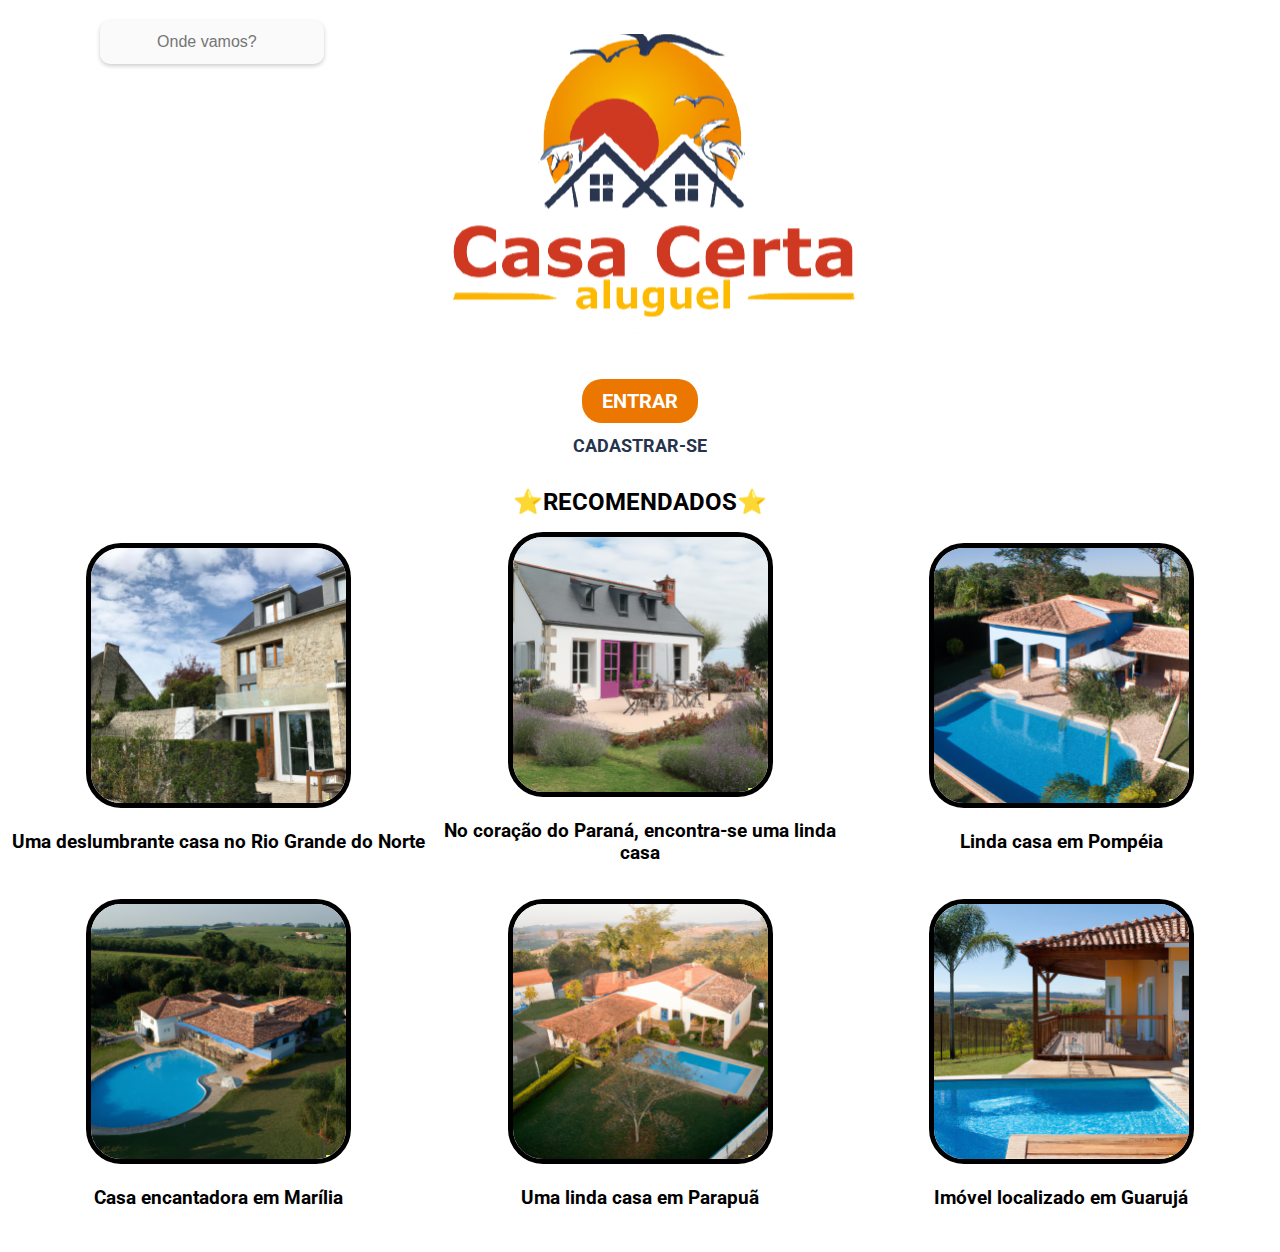
<file: index.html>
<!DOCTYPE html>
<html lang="pt-BR">
<head>
    <meta charset="UTF-8">
    <meta name="viewport" content="width=device-width, initial-scale=1.0">
    <title>Casa Certa</title>
    <link href="https://fonts.googleapis.com/css2?family=Roboto:ital,wght@0,400;0,500;0,700;1,400&display=swap" rel="stylesheet">
    <link rel="stylesheet" href="/estilos/home.css">
    <link rel="icon" type="image" href="/imagens/Logo_casacerta.svg">
</head>
<body>
    <div class="search-bar">
        <svg class="search-icon" width="24" height="24" viewBox="0 0 24 24" fill="#3C3C43">
            <path d="M15.5 14H14.71L14.43 13.73C15.45 12.59 16 11.11 16 9.5C16 5.91 13.09 3 9.5 3C5.91 3 3 5.91 3 9.5C3 13.09 5.91 16 9.5 16C11.11 16 12.59 15.45 13.73 14.43L14 14.71V15.5L19.25 20.75L20.75 19.25L15.5 14V14ZM9.5 14C6.5 14 4 11.5 4 8.5C4 5.5 6.5 3 9.5 3C12.5 3 15 5.5 15 8.5C15 11.5 12.5 14 9.5 14Z"/>
        </svg>
        <input type="text" placeholder="       Onde vamos?" onkeydown="handleKeyPress(event)">
    </div>

    <div class="centrar-imagem">
        <img src="/imagens/Logo_casacerta.svg" alt="Logotipo da empresa Casa Certa">
    </div>
    <div class="botoes-centro">
        <button class="botao-entrar"onclick="window.location.href='/paginas/Login.html'">ENTRAR</button>
        <button class="botao-cadastrar"onclick="window.location.href='/paginas/Cadastro.html'">CADASTRAR-SE</button>
      </div>
      
<div class="texto-centro">
    <h1>⭐RECOMENDADOS⭐</h1>
</div>
<div class="produtos-container">
    <div class="produto">
      <a href="/paginas/Aviso.html">
        <img src="/imagens/Produtos/DALL·E 2023-03-10 14.01.35 - beach houses for rent, pool, chateau.png" alt="Produto 1">
      </a>
      <h3>Uma deslumbrante casa no Rio Grande do Norte</h3>
    </div>
    
    <div class="produto">
      <a href="/paginas/Aviso.html">
        <img src="/imagens/Produtos/DALL·E 2023-03-10 14.01.29 - beach houses for rent, pool, chateau.png" alt="Produto 2">
      </a>
      <h3>No coração do Paraná, encontra-se uma linda casa</h3>
    </div>
    
    <div class="produto">
      <a href="/paginas/Aviso.html">
        <img src="/imagens/Produtos/DALL·E 2023-03-10 14.04.32 - houses for rent, pool, brazil, mansion, countryside of São Paulo.png" alt="Produto 3">
      </a>
      <h3>Linda casa em Pompéia</h3>
    </div>
    
    <div class="produto">
      <a href="/paginas/Aviso.html">
        <img src="/imagens/Produtos/DALL·E 2023-03-10 14.04.29 - houses for rent, pool, brazil, mansion, countryside of São Paulo.png" alt="Produto 4">
      </a>
      <h3>Casa encantadora em Marília</h3>
    </div>
    
    <div class="produto">
      <a href="/paginas/Aviso.html">
        <img src="/imagens/Produtos/DALL·E 2023-03-10 14.04.20 - houses for rent, pool, brazil, mansion, countryside of São Paulo.png" alt="Produto 5">
      </a>
      <h3>Uma linda casa em Parapuã</h3>
    </div>
    
    <div class="produto">
      <a href="/paginas/Aviso.html">
        <img src="/imagens/Produtos/DALL·E 2023-03-10 14.03.03 - houses for rent, pool, brazil, mansion.png" alt="Produto 6">
      </a>
      <h3>Imóvel localizado em Guarujá</h3>
    </div>
  </div>
  <script>
    function handleKeyPress(event) {
        if (event.key === 'Enter') {
            window.location.href = '/paginas/futurasPesquisas.html';
        }
    }
</script>
</body>
</html>
</file>
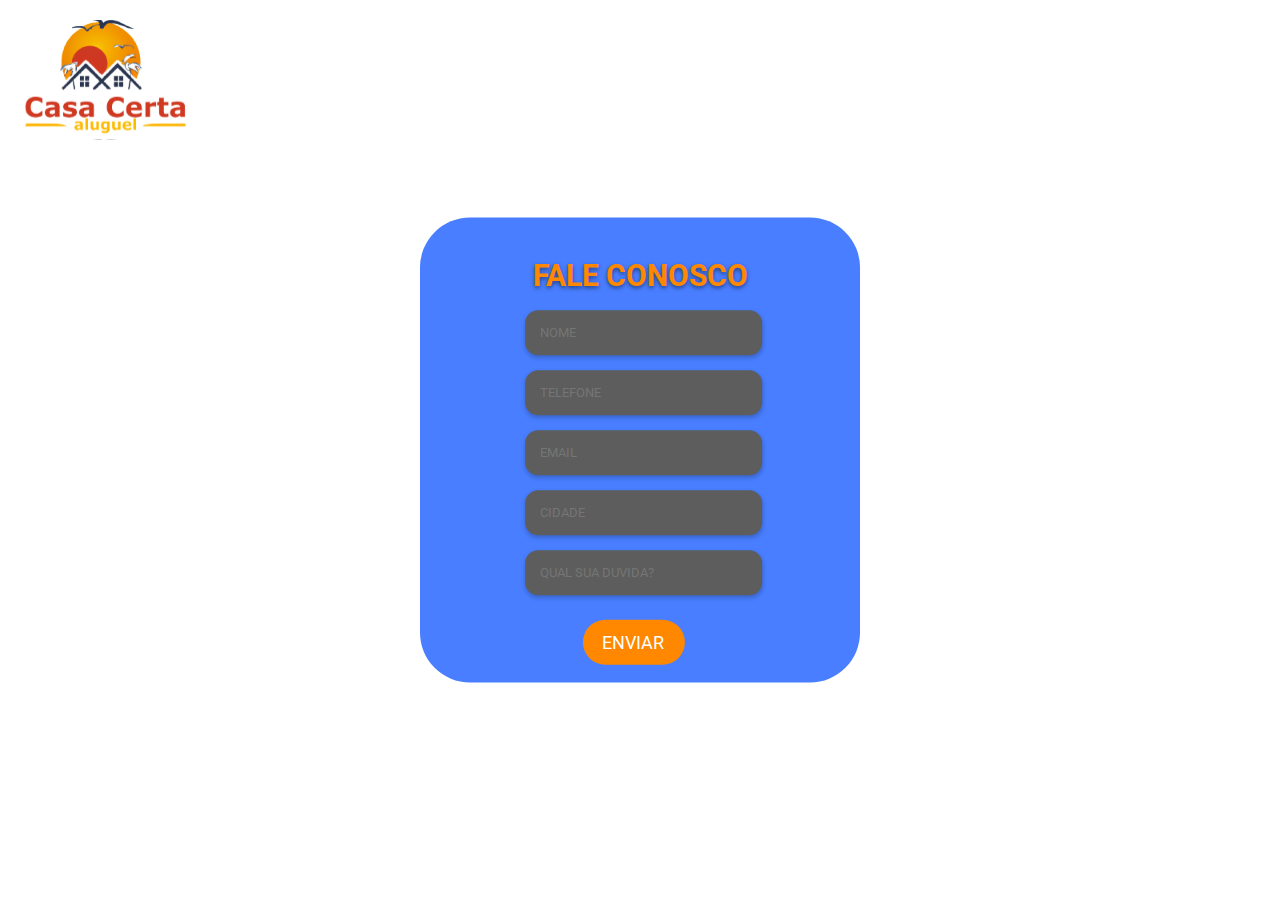
<file: paginas/ajuda.html>
<!DOCTYPE html>
<html lang="pt-BR">
<head>
    <meta charset="UTF-8">
    <meta name="viewport" content="width=device-width, initial-scale=1.0">
    <title>AJUDA • Casa Certa</title>
    <link href="https://fonts.googleapis.com/css2?family=Roboto:ital,wght@0,400;0,500;0,700;1,400&display=swap" rel="stylesheet">
    <link rel="stylesheet" href="/estilos/ajuda.css">
    <link rel="icon" type="image" href="/imagens/Logo_casacerta.svg">
    <script src="/scripts/ajuda.js"></script>
</head>
<body>
    <a href="/paginas/homeLogado.html">
        <img src="/imagens/Logo_casacerta.svg" alt="Logotipo da empresa Casa Certa" class="logo-img">
    </a>
    <div id="mensagem" class="mensagem"></div>
    <div class="duv-container">
        <div class="topo">
            <h1>FALE CONOSCO</h1>
        </div>
        <form id="duv-form" onsubmit="enviar(event)">
            <div class="input-container">
                <input type="text" id="name" name="name" placeholder="NOME" class="aju-input" required>
            </div>
            <div class="input-container">
                <input type="tel" id="telefone" name="telefone" placeholder="TELEFONE" class="aju-input" required>
            </div>
            <div class="input-container">
                <input type="email" id="email" name="email" placeholder="EMAIL" class="aju-input" required>
            </div>
            <div class="input-container">
                <input type="text" id="cidade" name="cidade" placeholder="CIDADE" class="aju-input" required>
            </div>
            <div class="input-container">
                <input type="text" id="duvida" name="duvida" placeholder="QUAL SUA DUVIDA?" class="duv-input" required>
            </div>
            <button type="submit" class="aju-button">ENVIAR</button>
        </form>

    </div>
</body>
</html>
</file>
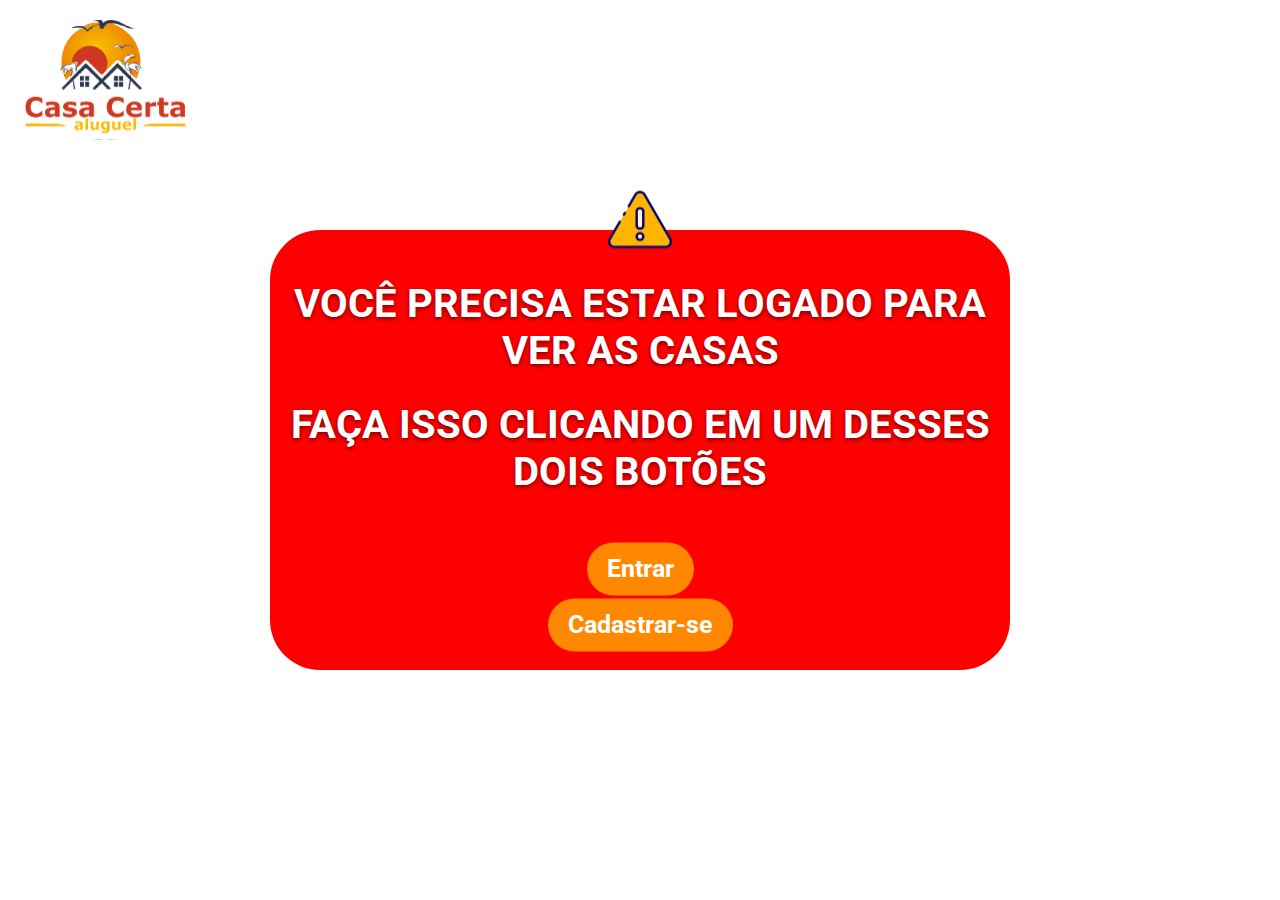
<file: paginas/aviso.html>
<!DOCTYPE html>
<html lang="pt-BR">
<head>
    <meta charset="UTF-8">
    <meta name="viewport" content="width=device-width, initial-scale=1.0">
    <title>AVISO • Casa Certa</title>
    <link href="https://fonts.googleapis.com/css2?family=Roboto:ital,wght@0,400;0,500;0,700;1,400&display=swap" rel="stylesheet">
    <link rel="stylesheet" href="/estilos/aviso.css">
    <link rel="icon" type="image" href="/imagens/Logo_casacerta.svg">

</head>
<body>
    <a href="/index.html">
        <img src="/imagens/Logo_casacerta.svg" alt="Logotipo da empresa Casa Certa" class="logo-img">
    </a>
    <div class="login-container">
        <div class="triangulo">
            <img src="/imagens/aviso.png" alt="Triangulo com um ponto de exclamação">
        </div>
        <div class="topo">
            <h1>VOCÊ PRECISA ESTAR LOGADO PARA VER AS CASAS</h1>
        </div>
        <div class="down">
            <h1>FAÇA ISSO CLICANDO EM UM DESSES DOIS BOTÕES</h1>
        </div>
            <a href="/paginas/cadastro.html" class="cad-button">Cadastrar-se</a>
            <a href="/paginas/login.html" class="login-button">Entrar</a>
    </div>
</body>
</html>
</file>
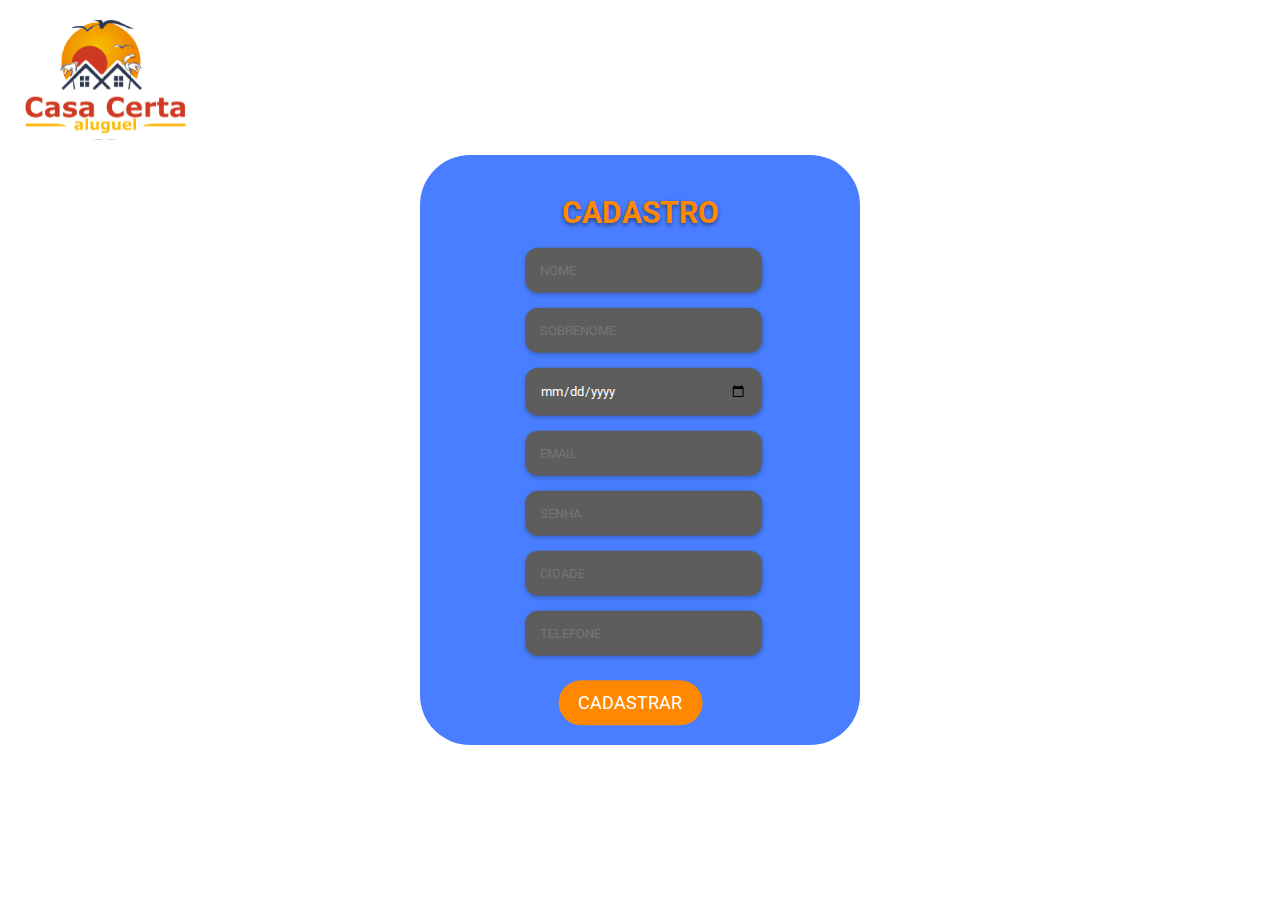
<file: paginas/cadastro.html>
<!DOCTYPE html>
<html lang="pt-BR">
<head>
    <meta charset="UTF-8">
    <meta name="viewport" content="width=device-width, initial-scale=1.0">
    <title>Cadastro • Casa Certa</title>
    <link href="https://fonts.googleapis.com/css2?family=Roboto:ital,wght@0,400;0,500;0,700;1,400&display=swap" rel="stylesheet">
    <link rel="stylesheet" href="/estilos/cadastro.css">
    <link rel="icon" type="image" href="/imagens/Logo_casacerta.svg">
    <script src="/scripts/cadastro.js"></script>
</head>
<body>
    <a href="/index.html">
        <img src="/imagens/Logo_casacerta.svg" alt="Logotipo da empresa Casa Certa" class="logo-img">
    </a>
    <div class="cad-container">
        <div class="topo">
            <h1>CADASTRO</h1>
        </div>
        <form id="cad-form" onsubmit="cad(event)">
            <div class="input-container">
                <input type="text" id="name" name="name" placeholder="NOME" class="cad-input" required>
            </div>
            <div class="input-container">
                <input type="text" id="sobrenome" name="sobrenome" placeholder="SOBRENOME" class="cad-input" required>
            </div>
            <div class="input-container">
                <input type="date" id="nascimento" name="nascimento" placeholder="DATA DE NASCIMENTO" class="cad-input" required>
            </div>
            <div class="input-container">
                <input type="email" id="email" name="email" placeholder="EMAIL" class="cad-input" required>
            </div>
            <div class="input-container">
                <input type="password" id="password" name="password" placeholder="SENHA" class="cad-input" required>
            </div>
            <div class="input-container">
                <input type="text" id="cidade" name="cidade" placeholder="CIDADE" class="cad-input" required>
            </div>
            <div class="input-container">
                <input type="tel" id="telefone" name="telefone" placeholder="TELEFONE" class="cad-input" required>
            </div>
            <button type="submit" class="cad-button">CADASTRAR</button>
        </form>
    </div>
</body>
</html>
</file>
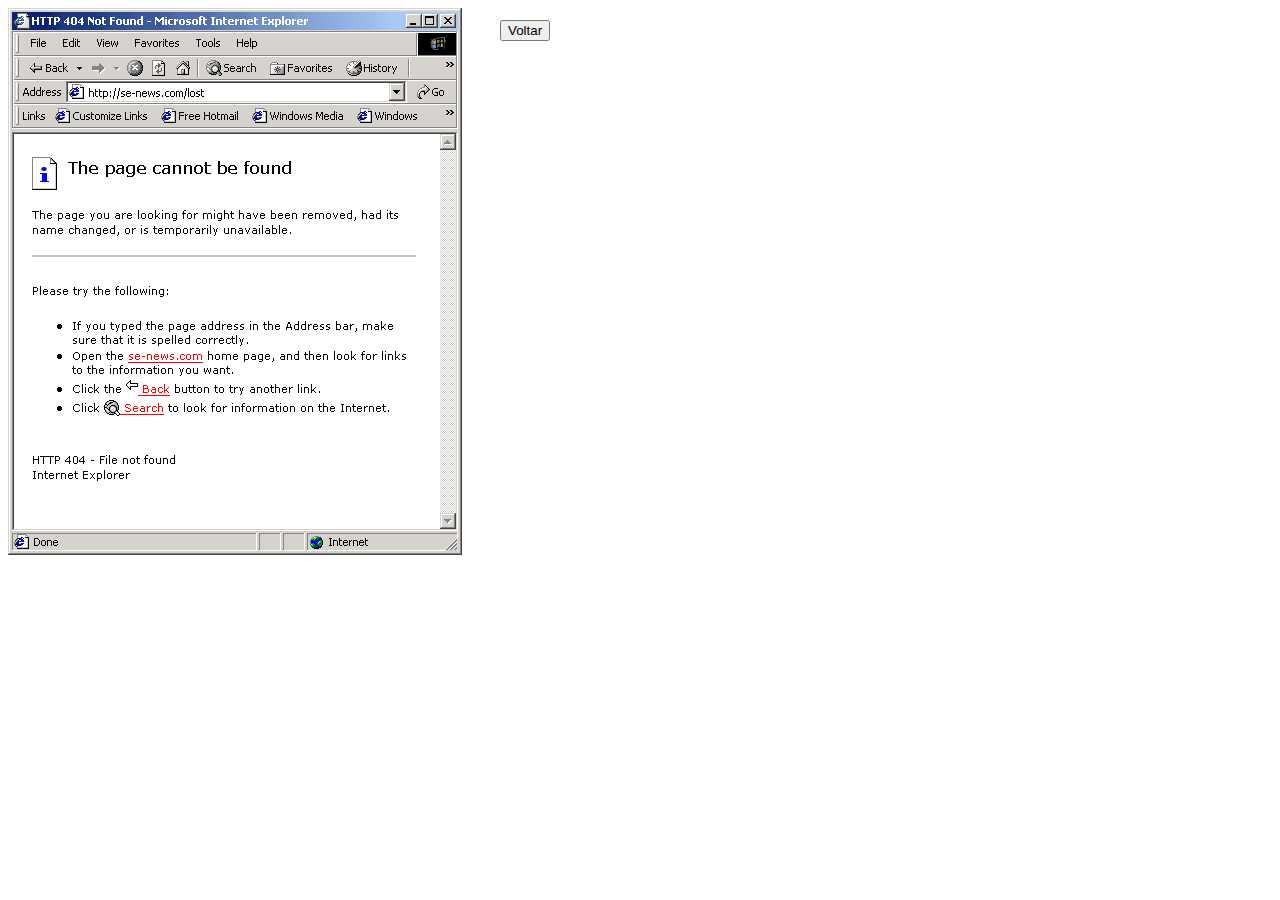
<file: paginas/futurasPesquisas.html>
<!DOCTYPE html>
<html lang="pt-BR">
<head>
    <meta charset="UTF-8">
    <meta name="viewport" content="width=device-width, initial-scale=1.0">
    <title>ERRO • Casa Certa</title>
    <link rel="icon" type="image" href="/imagens/Logo_casacerta.svg">
    <link rel="stylesheet" href="/estilos/futurekkkkk.css">
</head>
<body>
    <img src="/imagens/404.gif" alt="404 não encontrado, página em construção">
    <button onclick="goBack()" class="voltar">Voltar</button>
    <script>
        function goBack() {
            window.history.back();
        }
    </script>
</body>
</file>
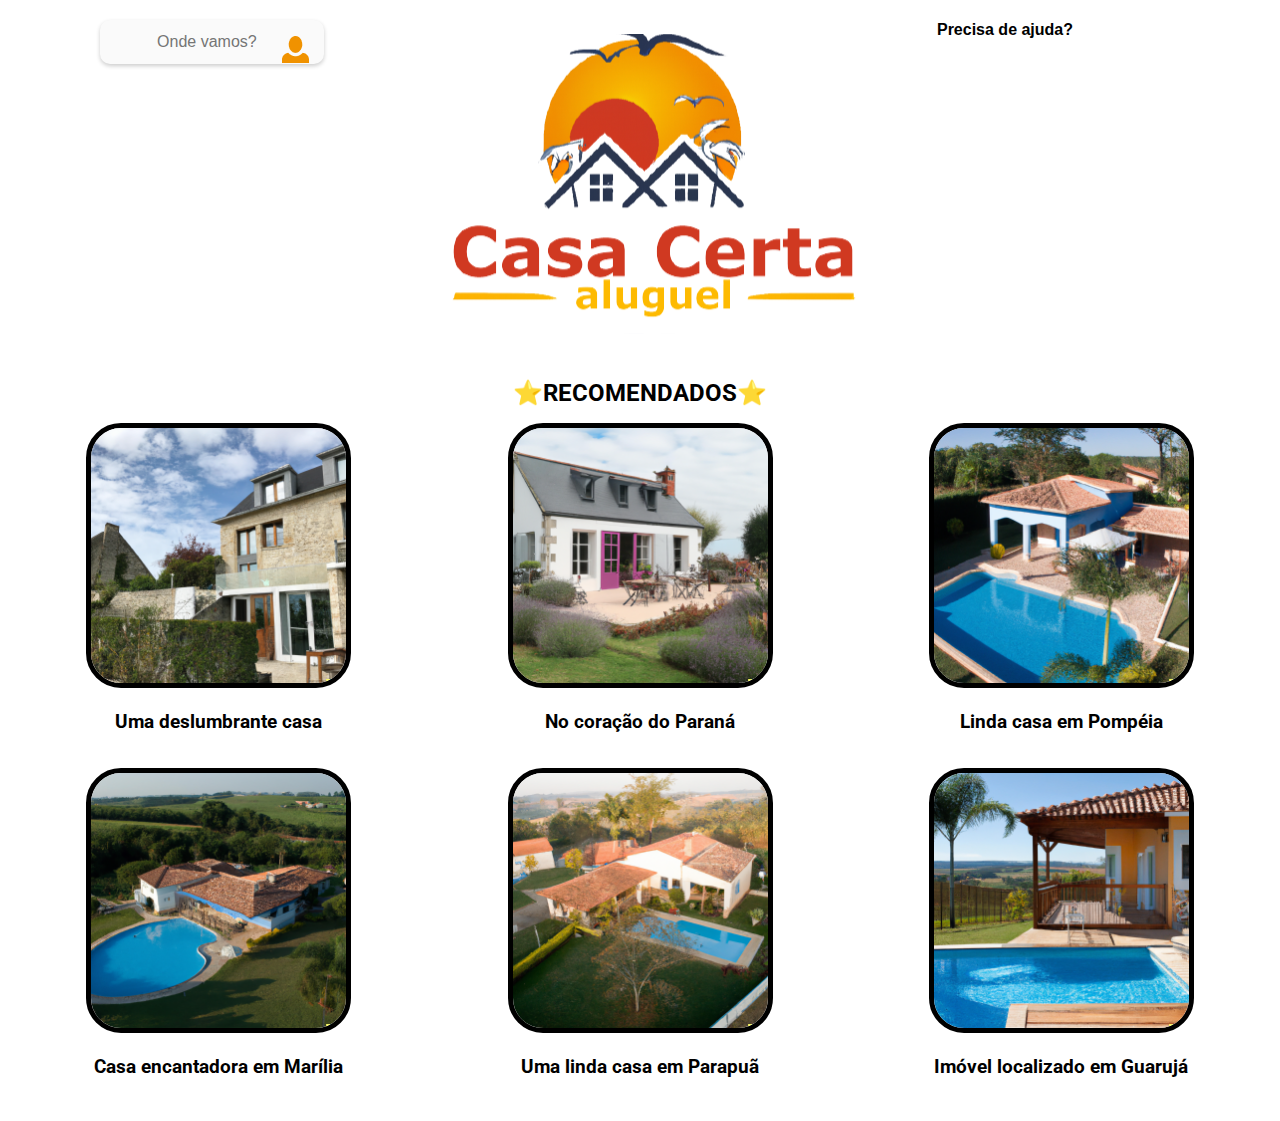
<file: paginas/homeLogado.html>
<!DOCTYPE html>
<html lang="pt-BR">
<head>
    <meta charset="UTF-8">
    <meta name="viewport" content="width=device-width, initial-scale=1.0">
    <title>Casa Certa</title>
    <link href="https://fonts.googleapis.com/css2?family=Roboto:ital,wght@0,400;0,500;0,700;1,400&display=swap" rel="stylesheet">
    <link rel="stylesheet" href="/estilos/home.css">
    <link rel="icon" type="image" href="/imagens/Logo_casacerta.svg">
</head>
<body>
    <div class="botao-canto">

        <button class="botao-canto" onclick="window.location.href='/paginas/Ajuda.html'">Precisa de ajuda?</button>
    </div>
    <div class="search-bar">
        <svg class="search-icon" width="24" height="24" viewBox="0 0 24 24" fill="#3C3C43">
            <path d="M15.5 14H14.71L14.43 13.73C15.45 12.59 16 11.11 16 9.5C16 5.91 13.09 3 9.5 3C5.91 3 3 5.91 3 9.5C3 13.09 5.91 16 9.5 16C11.11 16 12.59 15.45 13.73 14.43L14 14.71V15.5L19.25 20.75L20.75 19.25L15.5 14V14ZM9.5 14C6.5 14 4 11.5 4 8.5C4 5.5 6.5 3 9.5 3C12.5 3 15 5.5 15 8.5C15 11.5 12.5 14 9.5 14Z"/>
        </svg>
        <input type="text" placeholder="       Onde vamos?"onkeydown="handleKeyPress(event)">
    </div>

    <div class="centrar-imagem">
        <img src="/imagens/Logo_casacerta.svg" alt="Logotipo da empresa Casa Certa">
    </div>
      
<div class="texto-centro">
    <h1>⭐RECOMENDADOS⭐</h1>
</div>
<div class="produtos-container">
    <div class="produto">
      <a href="/paginas/Casas.html?produto=1">
        <img src="/imagens/Produtos/DALL·E 2023-03-10 14.01.35 - beach houses for rent, pool, chateau.png" alt="Produto 1">
      </a>
      <h3>Uma deslumbrante casa</h3>
    </div>
    
    <div class="produto">
      <a href="/paginas/Casas.html?produto=2">
        <img src="/imagens/Produtos/DALL·E 2023-03-10 14.01.29 - beach houses for rent, pool, chateau.png" alt="Produto 2">
      </a>
      <h3>No coração do Paraná</h3>
    </div>
    
    <div class="produto">
      <a href="/paginas/Casas.html?produto=3">
        <img src="/imagens/Produtos/DALL·E 2023-03-10 14.04.32 - houses for rent, pool, brazil, mansion, countryside of São Paulo.png" alt="Produto 3">
      </a>
      <h3>Linda casa em Pompéia</h3>
    </div>
    
    <div class="produto">
      <a href="/paginas/casas.html?produto=4">
        <img src="/imagens/Produtos/DALL·E 2023-03-10 14.04.29 - houses for rent, pool, brazil, mansion, countryside of São Paulo.png" alt="Produto 4">
      </a>
      <h3>Casa encantadora em Marília</h3>
    </div>
    
    <div class="produto">
      <a href="/paginas/casas.html?produto=5">
        <img src="/imagens/Produtos/DALL·E 2023-03-10 14.04.20 - houses for rent, pool, brazil, mansion, countryside of São Paulo.png" alt="Produto 5">
      </a>
      <h3>Uma linda casa em Parapuã</h3>
    </div>
    
    <div class="produto">
      <a href="/paginas/casas.html?produto=6">
        <img src="/imagens/Produtos/DALL·E 2023-03-10 14.03.03 - houses for rent, pool, brazil, mansion.png" alt="Produto 6">
      </a>
      <h3>Imóvel localizado em Guarujá</h3>
    </div>
  </div>
  <div class="perfil">
    <a href="/paginas/perfil.html">
      <img src="/imagens/perfil.png" alt="simbolo de usuario em laranja">
    </a>
  </div>
  <script>
    function handleKeyPress(event) {
        if (event.key === 'Enter') {
            window.location.href = '/paginas/futurasPesquisas.html';
        }
    }
</script>
</body>
</html>
</file>
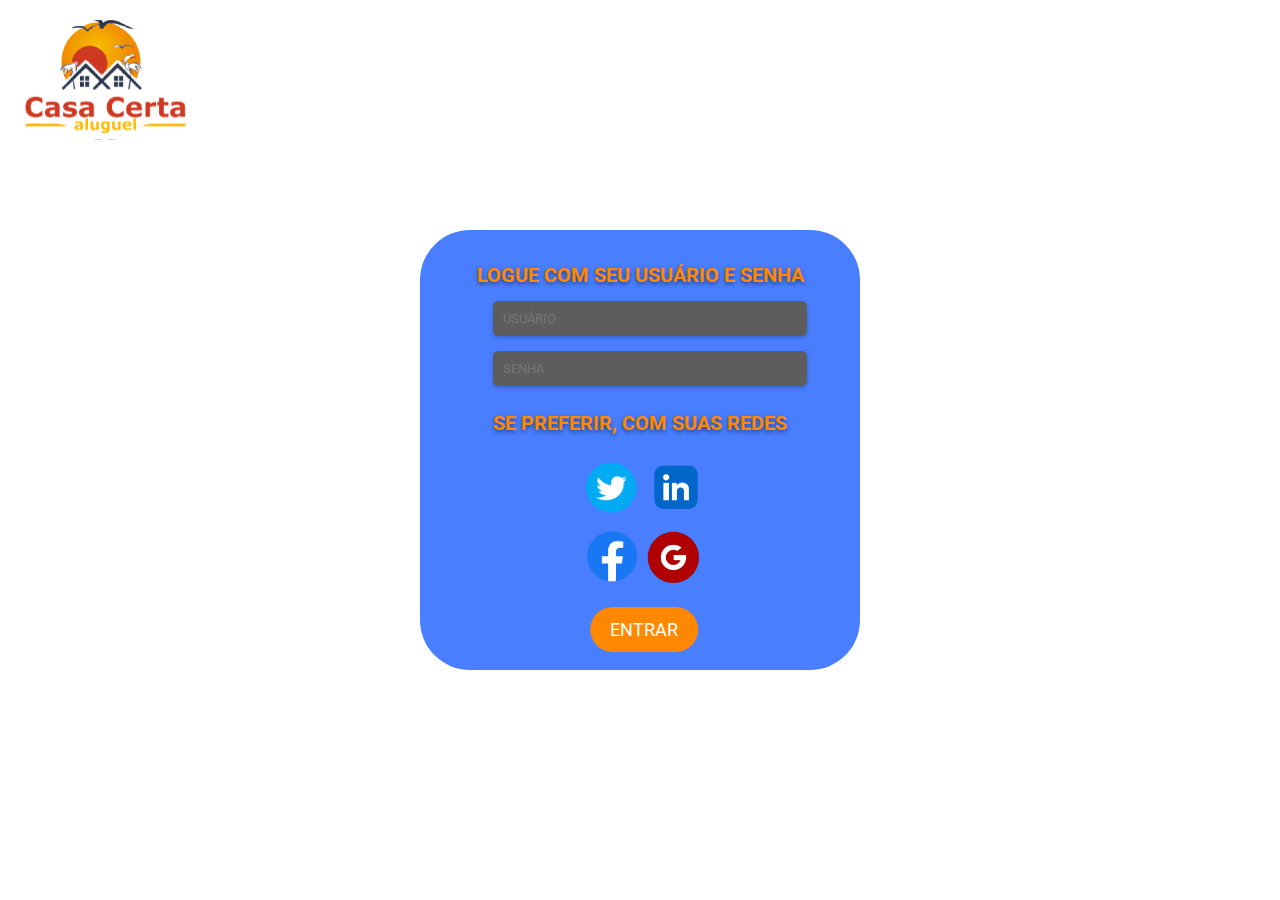
<file: paginas/login.html>
<!DOCTYPE html>
<html lang="pt-BR">
<head>
    <meta charset="UTF-8">
    <meta name="viewport" content="width=device-width, initial-scale=1.0">
    <title>Login • Casa Certa</title>
    <link href="https://fonts.googleapis.com/css2?family=Roboto:ital,wght@0,400;0,500;0,700;1,400&display=swap" rel="stylesheet">
    <link rel="stylesheet" href="/estilos/login.css">
    <link rel="icon" type="image" href="/imagens/Logo_casacerta.svg">
    <script src="/scripts/login.js"></script>
</head>
<body>
    <a href="/index.html">
        <img src="/imagens/Logo_casacerta.svg" alt="Logotipo da empresa Casa Certa" class="logo-img">
    </a>
    <div class="login-container">
        <div class="topo">
            <h1>LOGUE COM SEU USUÁRIO E SENHA</h1>
        </div>
        <form id="login-form" onsubmit="login(event)">
            <div class="input-container">
                <input type="text" id="username" name="username" placeholder="USUÁRIO" class="login-input" required>
            </div>
            <div class="input-container">
                <input type="password" id="password" name="password" placeholder="SENHA" class="login-input" required>
            </div>
            <div class="down">
                <h1>SE PREFERIR, COM SUAS REDES</h1>
            </div>
            <div class="twitter">
                <a href="https://twitter.com/i/flow/signup">
                    <img src="/imagens/Twitter.png" alt="Twitter"width="60" height="60">
                    </a>
            </div>
            <div class="linkedin">
                <a href="https://br.linkedin.com/">
                    <img src="/imagens/linkedin.webp" alt="Twitter"width="72" height="72">
                    </a>
            </div>
            <div class="facebook">
                <a href="https://www.facebook.com/">
                    <img src="/imagens/Facebook.webp" alt="Twitter"width="50" height="50">
                    </a>
            </div>
            <div class="google">
                <a href="https://accounts.google.com/signin">
                    <img src="/imagens/Google1.png" alt="Twitter"width="55" height="55">
                    </a>
            </div>
            <button type="submit" class="login-button">ENTRAR</button>
        </form>
    </div>
</body>
</html>
</file>
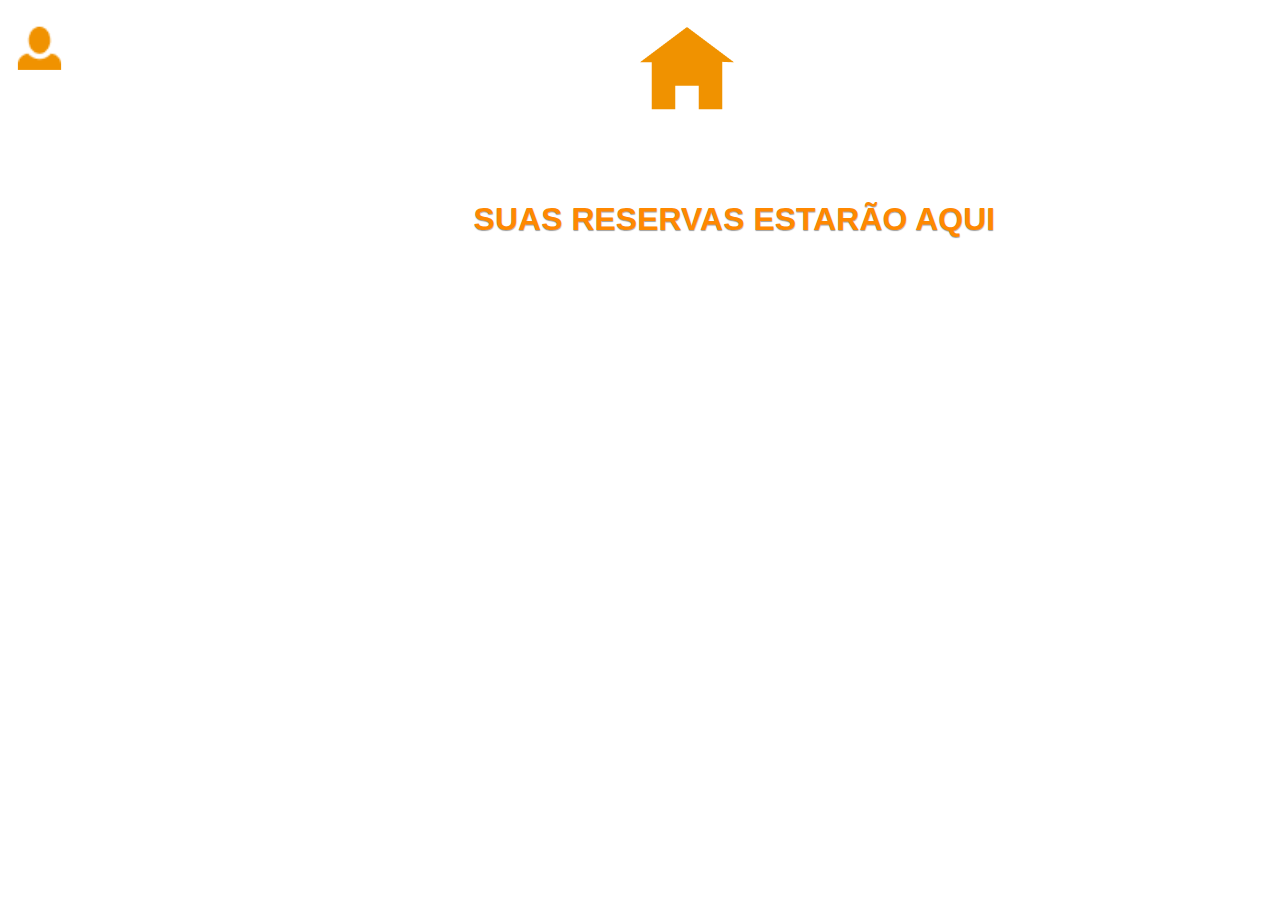
<file: paginas/perfil.html>
<!DOCTYPE html>
<html lang="pt-BR">
<head>
    <meta charset="UTF-8">
    <meta name="viewport" content="width=device-width, initial-scale=1.0">
    <title>PERFIL • Casa Certa</title>
    <link rel="icon" type="image" href="/imagens/Logo_casacerta.svg">
    <link rel="stylesheet" href="/estilos/perfil.css">
</head>
<body>
    <div class="perfil">
        <img src="/imagens/perfil.png" alt="simbolo de usuario em laranja">
    </div>
   
    <div class="home">
        <a href="/paginas/homeLogado.html">
            <img src="/imagens/home.png" alt="simbolo de casa em laranja"> 
        </a>
    </div>
    <div class="bemVindo">
    </div>
    <div class="reserva">
        <h1>SUAS RESERVAS ESTARÃO AQUI</h1>
    </div>
    <script src="/scripts/perfil.js"></script> <!-- Adiciona o arquivo JavaScript -->
    <script src="/scripts/cadastro.js"></script> <!-- Adiciona o arquivo JavaScript -->
</body>
</file>
<file: estilos/home.css>
.container {
    position: relative;
    height: 200px;
    width: 300px;
    border: 1px solid #000;
    margin: 0 auto;
}

.botao-canto {
    position: absolute;
    top: 10px;
    border: none;
    right: 100px;
    width: 150px;
    font-size: 16px;
    font-weight: bold;
    background-color: #ff000000;
}

.search-bar {
    position: absolute;
    top: 20px;
    left: 100px;
    display: flex;
    align-items: center;
    width: 220px;
    height: 40px;
    background-color: #FAFAFA;
    border-radius: 10px;
    padding: 2px;
    box-shadow: 0 2px 4px rgba(0, 0, 0, 0.2);
}

.search-icon {
    margin: 0 8px;
}

.search-bar input[type="text"] {
    flex-grow: 1;
    border: none;
    outline: none;
    background: none;
    font-size: 16px;
    line-height: 24px;
    padding: 4px 8px;
}

.centrar-imagem {
    display: flex;
    flex-direction: column;
    align-items: center;
    justify-content: center;
    height: 39vh;
  }

.campo-casas {
    display: flex;
    justify-content: center;
    align-items: center;
}

.botoes-centro {
    display: flex;
    flex-direction: column;
    align-items: center;
    margin-top: 20px; /* Espaçamento superior */
  }
  
  .botao-entrar {
    color: #ffffff;
    padding: 10px 20px;
    font-size: 20px;
    font-weight: bold;
    background-color: #eb7600;
    border: none;
    border-radius: 20px;
    margin-bottom: 10px; /* Espaçamento inferior entre os botões */
    font-family: 'Roboto', sans-serif; /* Substitua 'Roboto' pela fonte de sua escolha */
  }
  
.botao-cadastrar {
    color: #27334C;
    padding: 2px 10px;
    font-size: 18px;
    font-weight: bold;
    background-color: #00000000;
    border: none;
    border-radius: 20px;
    margin-bottom: 10px; /* Espaçamento inferior entre os botões */
    font-family: 'Roboto', sans-serif; /* Substitua 'Roboto' pela fonte de sua escolha */
  }

.texto-centro {
    margin-top: 20px; /* Espaçamento superior em relação à imagem */
    text-align: center;
  }
  
  .texto-centro h1 {
    font-size: 24px;
    font-weight: bold;
    font-family: 'Roboto', sans-serif; /* Substitua 'Roboto' pela fonte de sua escolha */
  }


  .produtos-container {
    display: flex;
    flex-wrap: wrap;
    justify-content: center;
    align-items: center;
  }
  
  .produto {
    width: 33.33%;
    text-align: center;
    margin-bottom: 25px;
    box-sizing: border-box;
  }

.produto img {
    width: 100%;
    height: auto;
    max-width: 255px;
    border: 5px solid#000;
    border-radius: 35px;
    color: #27334C;
    
}

.produto h3 {
    font-weight: bold;
    margin-bottom: 10px;
    font-family: 'Roboto', sans-serif; /* Substitua 'Roboto' pela fonte de sua escolha*/
}

.perfil{
  position: absolute;
  top: 4%;
  border: none;
  left: 22%;
  width: 150px;
}
</file>
<file: estilos/ajuda.css>
.logo-img {
    position: absolute;
    top: 20px;
    left: 0px;
    width: 200px; /* Ajuste o valor conforme necessário */
    height: auto; /* Mantém a proporção da imagem */
}

.topo{
    font-size: 15px;
    font-weight: bold;
    color:#ff8800;
    font-family: 'Roboto', sans-serif; /* Substitua 'Roboto' pela fonte de sua escolha */
    text-shadow: 0px 2px 4px rgba(0, 0, 0, 0.5);
}

.duv-container {
    background-color: #487EFF; /* Azul claro */
    padding: 20px;
    border-radius: 50px;
    width: 400px;
    height: 425px;
    margin: 0 auto; /* Centralizar horizontalmente */
    position: absolute;
    top: 50%;
    left: 50%;
    transform: translate(-50%, -50%); /* Centralizar verticalmente */
    display: flex;
    flex-direction: column;
    align-items: center;
}


.input-container {
    margin-bottom: 15px;
}

.label {
    display: block;
    margin-bottom: 5px;
}

.aju-input {
    width: 100%;
    padding: 15px;
    color: #fff;
    background-color: #5d5d5d;
    border: none;
    border-radius: 13px;
    transform: translate(-5%, -5%); /* Centralizar verticalmente */
    font-family: 'Roboto', sans-serif; /* Substitua 'Roboto' pela fonte de sua escolha */
    box-shadow: 0px 2px 4px rgba(0, 0, 0, 0.2);
}
.duv-input {
    width: 100%;
    padding: 15px;
    color: #fff;
    background-color: #5d5d5d;
    border: none;
    border-radius: 13px;
    transform: translate(-5%, -5%); /* Centralizar verticalmente */
    font-family: 'Roboto', sans-serif; /* Substitua 'Roboto' pela fonte de sua escolha */
    box-shadow: 0px 2px 4px rgba(0, 0, 0, 0.2);
}

.aju-button {
    align-self: center;
    margin-top: 50px;
    background-color: #ff8800; /* Azul de aço */
    color: #fff;
    padding: 12px 20px;
    border: none;
    transform: translate(+45%, -95%); /* Centralizar verticalmente */
    border-radius: 40px;
    cursor: pointer;
    font-size: large;
    font-family: 'Roboto', sans-serif; /* Substitua 'Roboto' pela fonte de sua escolha */
}
.duv-fields {
    width: 100%;
    margin-bottom: 10px;
    font-family: 'Roboto', sans-serif; /* Substitua 'Roboto' pela fonte de sua escolha */
}
</file>
<file: estilos/aviso.css>
.logo-img {
    position: absolute;
    top: 20px;
    left: 0px;
    width: 200px; /* Ajuste o valor conforme necessário */
    height: auto; /* Mantém a proporção da imagem */
}

.login-container {
    background-color: #ff0000; /* Azul claro */
    padding: 20px;
    border-radius: 50px;
    width: 700px;
    height: 400px;
    margin: 0 auto; /* Centralizar horizontalmente */
    position: absolute;
    top: 50%;
    left: 50%;
    transform: translate(-50%, -50%); /* Centralizar verticalmente */
    display: flex;
    flex-direction: column;
    align-items: center;
}

.topo{
    text-align: center;
    transform: translate(0%, -60%); /* Centralizar verticalmente */
    font-size: 20px;
    display: center;
    font-weight: bold;
    color:#ffffff;
    font-family: 'Roboto', sans-serif; /* Substitua 'Roboto' pela fonte de sua escolha */
    text-shadow: 0px 2px 4px rgba(0, 0, 0, 0.5);
}

.down{
    text-align: center;
    margin-top: 25px;
    font-size: 20px;
    font-weight: bold;
    color:#ffffff;
    font-family: 'Roboto', sans-serif; /* Substitua 'Roboto' pela fonte de sua escolha */
    text-shadow: 0px 2px 4px rgba(0, 0, 0, 0.5);
    transform: translate(0%, -95%); /* Centralizar verticalmente */
}

.input-container {
    margin-bottom: 15px;
}

.label {
    display: block;
    margin-bottom: 5px;
}

.login-input {
    width: 100%;
    padding: 10px;
    color: #fff;
    background-color: #5d5d5d;
    border: none;
    border-radius: 5px;
    font-family: 'Roboto', sans-serif; /* Substitua 'Roboto' pela fonte de sua escolha */
    box-shadow: 0px 2px 4px rgba(0, 0, 0, 0.2);
}

.triangulo{
    transform: translate(0%, -80%); /* Centralizar verticalmente */
}

.login-button {
    text-decoration: none;
    align-self: center;
    margin-top: 50px;
    background-color: #ff8800; /* Azul de aço */
    color: #fff;
    padding: 12px 20px;
    border: none;
    transform: translate(0%, -420%); /* Centralizar verticalmente */
    border-radius: 40px;
    font-weight: bold;
    cursor: pointer;
    font-size: 25px;
    font-family: 'Roboto', sans-serif; /* Substitua 'Roboto' pela fonte de sua escolha */
}
.cad-input {
    width: 100%;
    padding: 10px;
    color: #fff;
    background-color: #5d5d5d;
    border: none;
    border-radius: 5px;
    font-family: 'Roboto', sans-serif; /* Substitua 'Roboto' pela fonte de sua escolha */
    box-shadow: 0px 2px 4px rgba(0, 0, 0, 0.2);
}
.cad-button {
    text-decoration: none;
    background-color: #ff8800; /* Azul de aço */
    color: #fff;
    padding: 12px 20px;
    border-radius: 40px;
    font-weight: bold;
    font-size: 25px;
    transform: translate(0%, -120%); /* Centralizar verticalmente */
    font-family: 'Roboto', sans-serif; /* Substitua 'Roboto' pela fonte de sua escolha */
}
</file>
<file: estilos/cadastro.css>
.logo-img {
    position: absolute;
    top: 20px;
    left: 0px;
    width: 200px; /* Ajuste o valor conforme necessário */
    height: auto; /* Mantém a proporção da imagem */
}

.topo{
    font-size: 15px;
    font-weight: bold;
    color:#ff8800;
    font-family: 'Roboto', sans-serif; /* Substitua 'Roboto' pela fonte de sua escolha */
    text-shadow: 0px 2px 4px rgba(0, 0, 0, 0.5);
}

.cad-container {
    background-color: #487EFF; /* Azul claro */
    padding: 20px;
    border-radius: 50px;
    width: 400px;
    height: 550px;
    margin: 0 auto; /* Centralizar horizontalmente */
    position: absolute;
    top: 50%;
    left: 50%;
    transform: translate(-50%, -50%); /* Centralizar verticalmente */
    display: flex;
    flex-direction: column;
    align-items: center;
}


.input-container {
    margin-bottom: 15px;
}

.label {
    display: block;
    margin-bottom: 5px;
}

.cad-input {
    width: 100%;
    padding: 15px;
    color: #fff;
    background-color: #5d5d5d;
    border: none;
    border-radius: 13px;
    transform: translate(-5%, -5%); /* Centralizar verticalmente */
    font-family: 'Roboto', sans-serif; /* Substitua 'Roboto' pela fonte de sua escolha */
    box-shadow: 0px 2px 4px rgba(0, 0, 0, 0.2);
}

.cad-button {
    align-self: center;
    margin-top: 50px;
    background-color: #ff8800; /* Azul de aço */
    color: #fff;
    padding: 12px 20px;
    border: none;
    transform: translate(+15%, -95%); /* Centralizar verticalmente */
    border-radius: 40px;
    cursor: pointer;
    font-size: large;
    font-family: 'Roboto', sans-serif; /* Substitua 'Roboto' pela fonte de sua escolha */
}
.cad-fields {
    width: 100%;
    margin-bottom: 10px;
    font-family: 'Roboto', sans-serif; /* Substitua 'Roboto' pela fonte de sua escolha */
}
</file>
<file: estilos/futurekkkkk.css>
.voltar{
    position: absolute;
    top: 20px;
    left: 500px;
    width: 50px; /* Ajuste o valor conforme necessário */
    height: auto; /* Mantém a proporção da imagem */
}
</file>
<file: estilos/login.css>
.logo-img {
    position: absolute;
    top: 20px;
    left: 0px;
    width: 200px; /* Ajuste o valor conforme necessário */
    height: auto; /* Mantém a proporção da imagem */
}

.login-container {
    background-color: #487EFF; /* Azul claro */
    padding: 20px;
    border-radius: 50px;
    width: 400px;
    height: 400px;
    margin: 0 auto; /* Centralizar horizontalmente */
    position: absolute;
    top: 50%;
    left: 50%;
    transform: translate(-50%, -50%); /* Centralizar verticalmente */
    display: flex;
    flex-direction: column;
    align-items: center;
}

.topo{
    font-size: 10px;
    font-weight: bold;
    color:#ff8800;
    font-family: 'Roboto', sans-serif; /* Substitua 'Roboto' pela fonte de sua escolha */
    text-shadow: 0px 2px 4px rgba(0, 0, 0, 0.5);
}

.down{
    margin-top: 25px;
    font-size: 10px;
    font-weight: bold;
    color:#ff8800;
    font-family: 'Roboto', sans-serif; /* Substitua 'Roboto' pela fonte de sua escolha */
    text-shadow: 0px 2px 4px rgba(0, 0, 0, 0.5);
}

.input-container {
    margin-bottom: 15px;
}

.label {
    display: block;
    margin-bottom: 5px;
}

.login-input {
    width: 100%;
    padding: 10px;
    color: #fff;
    background-color: #5d5d5d;
    border: none;
    border-radius: 5px;
    font-family: 'Roboto', sans-serif; /* Substitua 'Roboto' pela fonte de sua escolha */
    box-shadow: 0px 2px 4px rgba(0, 0, 0, 0.2);
}

.login-button {
    align-self: center;
    margin-top: 50px;
    background-color: #ff8800; /* Azul de aço */
    color: #fff;
    padding: 12px 20px;
    border: none;
    transform: translate(+90%, -320%); /* Centralizar verticalmente */
    border-radius: 40px;
    cursor: pointer;
    font-size: large;
    font-family: 'Roboto', sans-serif; /* Substitua 'Roboto' pela fonte de sua escolha */
}
.login-fields {
    width: 100%;
    margin-bottom: 10px;
    font-family: 'Roboto', sans-serif; /* Substitua 'Roboto' pela fonte de sua escolha */
}

.twitter{
    transform: translate(+30%, +15%); /* Centralizar verticalmente */
}

.linkedin{
    transform: translate(+50%, -80%); /* Centralizar verticalmente */
}

.facebook{
    transform: translate(+32%, -105%); /* Centralizar verticalmente */
}

.google{
    transform: translate(+52%, -190%); /* Centralizar verticalmente */
}
</file>
<file: estilos/perfil.css>
.perfil{
    scale: 160%;
    position: absolute;
    top: 4%;
    border: none;
    left: 2%;
    text-shadow: 0px 1px 1px rgba(0, 0, 0, 0.381);
  }
  .home{
    position: absolute;
    top: 3%;
    border: none;
    left: 50%;
    width: 150px;
    text-shadow: 0px 1px 1px rgba(0, 0, 0, 0.381);
  }
.bemVindo{
    color: #ff8800;
    position: absolute;
    top: 4%;
    border: none;
    left: 5%;
    font-size: 20px;
    font-family: 'Roboto', sans-serif; /* Substitua 'Roboto' pela fonte de sua escolha */
    font-weight: bold;
    text-shadow: 0px 1px 1px rgba(0, 0, 0, 0.381);
}
.reserva{
    color: #ff8800;
    position: absolute;
    top: 20%;
    left: 37%;
    font-family: 'Roboto', sans-serif; /* Substitua 'Roboto' pela fonte de sua escolha */
    font-weight: bold;
    text-shadow: 0px 1px 1px rgba(0, 0, 0, 0.381);
}
</file>
